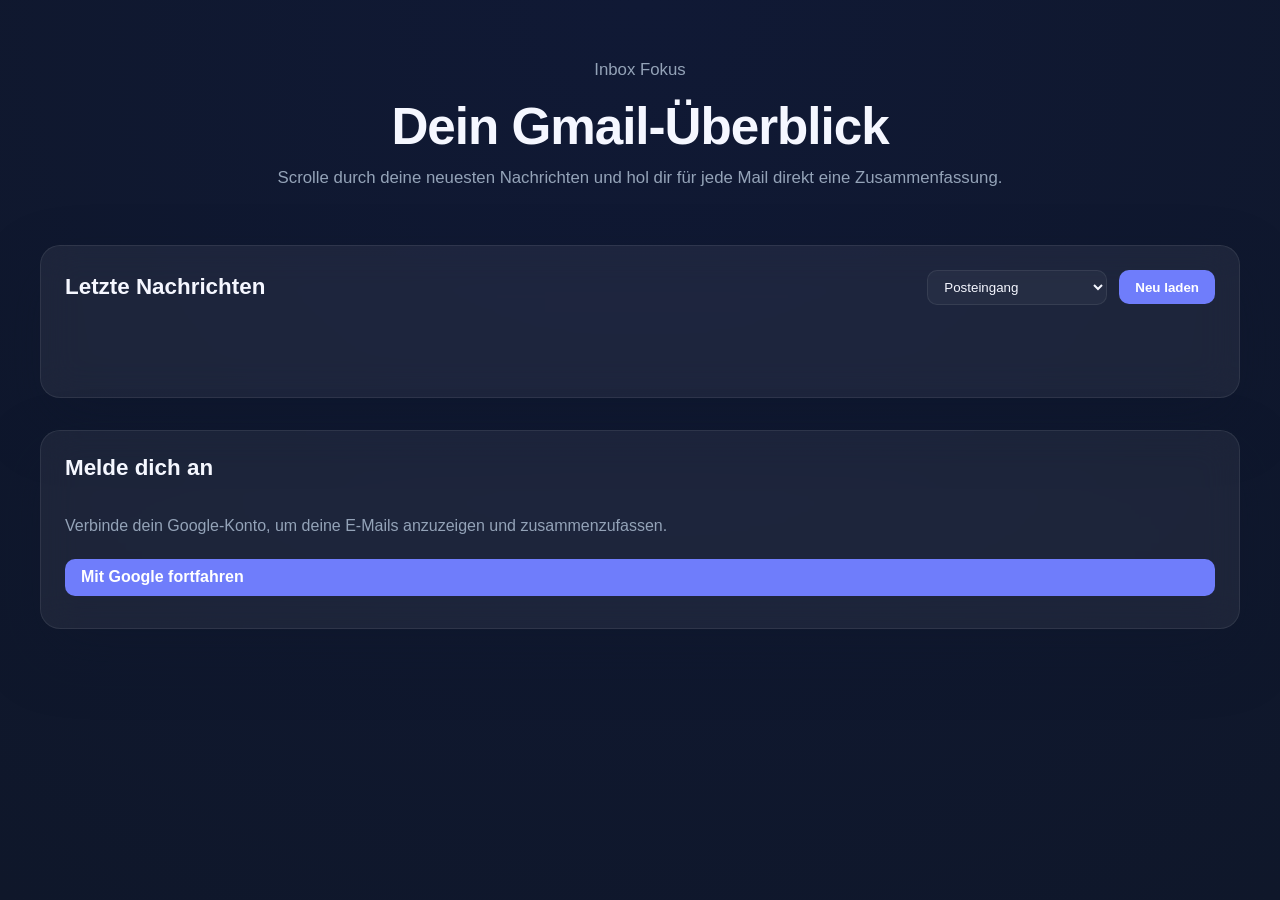
<file: mail-summary/src/main/resources/templates/index.html>
<!DOCTYPE html>
<html xmlns:th="http://www.thymeleaf.org">
<head>
    <title>Mail Summary</title>
    <!-- Removed external dependencies (Materialize/jQuery) to keep UI lean -->
    <style>
        :root {
            --bg: #0f172a;
            --bg-secondary: #101935;
            --panel: rgba(255, 255, 255, 0.06);
            --panel-border: rgba(255, 255, 255, 0.08);
            --text-color: #f5f7ff;
            --text-muted: #94a3b8;
            --accent: #6f7dfb;
            --accent-soft: rgba(111, 125, 251, 0.18);
        }

        .dark-mode {
            --bg: #020617;
            --bg-secondary: #0b1224;
            --panel: rgba(15, 23, 42, 0.85);
            --panel-border: rgba(148, 163, 184, 0.08);
            --text-color: #e2e8f0;
            --text-muted: #94a3b8;
            --accent: #81c784;
            --accent-soft: rgba(129, 199, 132, 0.18);
        }

        * { box-sizing: border-box; }
        body {
            background: radial-gradient(circle at top, var(--bg-secondary), var(--bg));
            background-attachment: fixed;
            min-height: 100vh; margin: 0;
            font-family: "Inter", "Segoe UI", sans-serif;
            color: var(--text-color);
            display: flex; align-items: flex-start; justify-content: center;
            padding: 3rem 1rem 6rem;
        }

        .page-shell { width: min(1200px, 100%); display: flex; flex-direction: column; gap: 2rem; }
        .hero { text-align: center; padding-bottom: 0.5rem; }
        .hero h1 { margin: 0; font-size: clamp(2rem, 4vw, 3.2rem); font-weight: 700; letter-spacing: -0.02em; }
        .hero p { margin-top: 0.75rem; color: var(--text-muted); font-size: 1.05rem; }

        .page-shell { width: min(1200px, 100%); display: flex; flex-direction: column; gap: 2rem; }
        .hero { text-align: center; padding-bottom: 0.5rem; }
        .hero h1 { margin: 0; font-size: clamp(2rem, 4vw, 3.2rem); font-weight: 700; letter-spacing: -0.02em; }
        .hero p { margin-top: 0.75rem; color: var(--text-muted); font-size: 1.05rem; }

        .glass-card { background: var(--panel); border: 1px solid var(--panel-border); border-radius: 20px; padding: 1.5rem 1.5rem 2rem; backdrop-filter: blur(18px); box-shadow: 0 25px 60px rgba(15, 23, 42, 0.35); display: flex; flex-direction: column; max-height: calc(100vh - 400px); overflow: hidden; }
        .card-header { display: flex; justify-content: space-between; align-items: center; margin-bottom: 1.25rem; gap: 1rem; flex-wrap: wrap; flex-shrink: 0; }
        .card-title { color: var(--text-color); font-size: 1.4rem; margin: 0; font-weight: 600; }

        .control-group { display: flex; gap: 0.75rem; align-items: center; flex-wrap: wrap; }
        .select-clean {
            background: rgba(255,255,255,0.04);
            color: var(--text-color);
            border: 1px solid var(--panel-border);
            border-radius: 10px;
            padding: 0.5rem 0.75rem;
            min-width: 180px;
        }

        .btn-primary {
            background: var(--accent);
            color: white;
            border: none;
            border-radius: 10px;
            padding: 0.6rem 1rem;
            font-weight: 600;
            cursor: pointer;
            transition: opacity 0.2s ease;
            display: inline-block;
            text-decoration: none;
        }
        .btn-primary:disabled { opacity: 0.6; cursor: not-allowed; }
        .btn-primary:hover { opacity: 0.9; }
        a.btn-primary { display: inline-block; text-decoration: none; padding: 0.6rem 1rem; }

        .email-list { display: grid; gap: 1rem; margin-top: 1rem; overflow-y: auto; flex: 1; min-height: 0; padding-right: 0.5rem; }
        .email-item { background: rgba(15, 23, 42, 0.4); border-radius: 12px; padding: 1rem; border: 1px solid rgba(255, 255, 255, 0.05); border-left: 3px solid transparent; transition: border-color 0.2s, transform 0.15s ease; }
        .email-item:hover { border-left-color: var(--accent); transform: translateY(-2px); }
        .email-meta { display: flex; justify-content: space-between; align-items: center; gap: 0.5rem; margin-bottom: 0.5rem; }
        .from-pill { background: var(--accent-soft); color: var(--accent); padding: 0.35rem 0.75rem; border-radius: 999px; font-weight: 600; font-size: 0.85rem; max-width: 60%; white-space: nowrap; overflow: hidden; text-overflow: ellipsis; }
        .subject-line { color: var(--text-color); font-size: 1.1rem; font-weight: 700; margin: 0; }
        .snippet { color: var(--text-muted); font-size: 0.95rem; line-height: 1.5; }
        .load-status { color: var(--text-muted); text-align: center; padding: 0.5rem 0; margin-bottom: 0.5rem; flex-shrink: 0; font-size: 0.9rem; }
        .summary-content { margin-top: 0.75rem; display: none; background: rgba(255,255,255,0.04); border: 1px solid var(--panel-border); padding: 0.75rem; border-radius: 8px; }
        .sticky-actions {
            display: flex;
            justify-content: flex-end;
            gap: 0.75rem;
            align-items: center;
            margin-top: 0.75rem;
            flex-wrap: wrap;
        }
        .loader { display: none; text-align: center; padding: 1rem; color: var(--text-muted); flex-shrink: 0; }
        .loader.active { display: block; }

        @media (max-width: 768px) {
            .card-header {
                flex-direction: column;
                align-items: flex-start;
            }
            .control-group {
                width: 100%;
                justify-content: flex-end;
            }
            .select-clean {
                min-width: 150px;
            }
            .email-meta {
                flex-wrap: wrap;
            }
            .email-id {
                margin-left: auto;
                flex-basis: 100%;
                text-align: right;
                margin-top: 0.25rem;
            }
        }
    </style>
</head>
<body>
<div class="page-shell">
    <div class="hero">
        <p class="eyebrow">Inbox Fokus</p>
        <h1>Dein Gmail-Überblick</h1>
        <p>Scrolle durch deine neuesten Nachrichten und hol dir für jede Mail direkt eine Zusammenfassung.</p>
    </div>

    <div class="glass-card" th:if="${authorized}">
        <div class="card-header">
            <h2 class="card-title">Letzte Nachrichten</h2>
            <div class="control-group">
                <select id="label-select" class="select-clean">
                    <option value="">Posteingang</option>
                </select>
                <button class="btn-primary" type="button" onclick="reloadEmails()">
                    Neu laden
                </button>
            </div>
        </div>

        <div id="recent-emails-status" class="load-status"></div>
        <div class="email-list" id="recent-emails-list"></div>
        <div id="scroll-loader" class="loader">Weitere E-Mails werden geladen…</div>
    </div>

    <div class="glass-card" th:if="${!authorized}">
        <div class="card-header">
            <h2 class="card-title">Melde dich an</h2>
        </div>
        <p style="color: var(--text-muted); margin-bottom: 1.5rem;">Verbinde dein Google-Konto, um deine E-Mails anzuzeigen und zusammenzufassen.</p>
        <a class="btn-primary" href="/auth/login">Mit Google fortfahren</a>
    </div>
</div>

<script th:inline="javascript">
    const mediaQuery = window.matchMedia('(prefers-color-scheme: dark)');
    function updateTheme() { mediaQuery.matches ? document.body.classList.add('dark-mode') : document.body.classList.remove('dark-mode'); }
    updateTheme();
    mediaQuery.addEventListener('change', updateTheme);

    const isAuthorized = /*[[${authorized}]]*/ false;
    let nextPageToken = null;
    let isLoading = false;
    const pageSize = 10;
    let currentLabelId = '';

    async function loadLabels() {
        const select = document.getElementById('label-select');
        if (!select) return;
        try {
            const response = await fetch('/api/emails/labels');

            if (response.status === 401) {
                handleUnauthorized();
                return;
            }

            if (!response.ok) {
                const errorText = await response.text();
                // Check if error message indicates authorization issue
                if (errorText.includes('Authorization') || errorText.includes('Please sign in')) {
                    handleUnauthorized();
                    return;
                }
                throw new Error(errorText);
            }
            const labels = await response.json();
            labels.forEach(label => {
                const option = document.createElement('option');
                option.value = label.id;
                option.textContent = label.name;
                select.appendChild(option);
            });
            select.addEventListener('change', () => {
                currentLabelId = select.value;
                reloadEmails();
            });
        } catch (err) {
            console.error('Labels laden fehlgeschlagen', err);
        }
    }

    async function fetchEmails(pageToken, replace = false) {
        if (isLoading) return;
        isLoading = true;
        toggleLoader(true);
        const statusEl = document.getElementById('recent-emails-status');
        const listEl = document.getElementById('recent-emails-list');
        if (replace) { listEl.innerHTML = ''; statusEl.textContent = ''; }
        try {
            const params = new URLSearchParams();
            params.append('limit', pageSize);
            if (pageToken) params.append('pageToken', pageToken);
            if (currentLabelId) params.append('labelId', currentLabelId);
            const response = await fetch('/api/emails/recent?' + params.toString());

            if (response.status === 401) {
                handleUnauthorized();
                return;
            }

            if (!response.ok) {
                const errorText = await response.text();
                // Check if error message indicates authorization issue
                if (errorText.includes('Authorization') || errorText.includes('Please sign in')) {
                    handleUnauthorized();
                    return;
                }
                throw new Error(errorText);
            }
            const payload = await response.json();
            const emails = payload.messages || [];
            nextPageToken = payload.nextPageToken || null;

            if (emails.length === 0 && listEl.children.length === 0) {
                statusEl.textContent = 'Keine E-Mails gefunden.';
                return;
            }

            statusEl.textContent = `Geladene E-Mails: ${listEl.children.length + emails.length}`;
            emails.forEach(email => renderEmail(listEl, email));
        } catch (err) {
            statusEl.textContent = 'Fehler: ' + err.message;
        } finally {
            toggleLoader(false);
            isLoading = false;
        }
    }

    function renderEmail(container, email) {
        const card = document.createElement('div');
        card.className = 'email-item';
        card.innerHTML = `
            <div class="email-meta">
                <div class="from-pill" title="${email.from || ''}">${email.from || 'Unbekannt'}</div>
                <span class="email-id">${email.id}</span>
            </div>
            <div class="subject-line">${email.subject || '(Kein Betreff)'}</div>
            <div class="snippet">${(email.body || '').substring(0, 220)}</div>
            <div class="sticky-actions">
                <button class="btn-primary" type="button" onclick="summarizeEmail('${email.id}', this)">
                    Zusammenfassung anzeigen
                </button>
                <span class="summary-status" style="color: var(--text-muted);"></span>
            </div>
            <div class="summary-content"></div>
        `;
        container.appendChild(card);
    }

    function toggleLoader(active) {
        const loader = document.getElementById('scroll-loader');
        if (!loader) return;
        loader.classList.toggle('active', active);
    }

    function reloadEmails() {
        nextPageToken = null;
        fetchEmails(null, true);
    }

    async function summarizeEmail(id, buttonEl) {
        if (!id || !buttonEl) return;
        const statusEl = buttonEl.parentElement.querySelector('.summary-status');
        const contentEl = buttonEl.parentElement.parentElement.querySelector('.summary-content');
        statusEl.textContent = 'Analysiere...';
        contentEl.style.display = 'none';
        try {
            buttonEl.disabled = true;
            const response = await fetch(`/api/emails/${id}/summary`, { method: 'POST' });

            if (response.status === 401) {
                handleUnauthorized();
                return;
            }

            if (!response.ok) {
                const errorText = await response.text();
                // Check if error message indicates authorization issue
                if (errorText.includes('Authorization') || errorText.includes('Please sign in')) {
                    handleUnauthorized();
                    return;
                }
                throw new Error(errorText);
            }
            const summary = await response.json();
            statusEl.textContent = 'Fertig';
            contentEl.style.display = 'block';
            const actions = summary.actionItems && summary.actionItems.length
                    ? '<ul style="margin: 0.5rem 0 0 1.1rem;">' + summary.actionItems.map(item => `<li>${item}</li>`).join('') + '</ul>'
                    : '<div style="color: var(--text-muted);">Keine Action Items.</div>';
            contentEl.innerHTML = `
                <div style="color: var(--accent); font-weight: 600;">Zusammenfassung</div>
                <div style="margin: 0.35rem 0 0.75rem 0;">${summary.summary || 'Keine Zusammenfassung.'}</div>
                <div style="color: var(--text-muted); font-size: 0.9rem;">Action Items</div>
                ${actions}
            `;
        } catch (err) {
            statusEl.textContent = err.message;
        } finally {
            buttonEl.disabled = false;
        }
    }

    function handleUnauthorized() {
        // Show alert and redirect to login
        alert('Autorisierung abgelaufen. Bitte melden Sie sich erneut an.');
        window.location.href = '/auth/login';
    }

    function setupInfiniteScroll() {
        window.addEventListener('scroll', () => {
            if (isLoading || !nextPageToken) return;
            const nearBottom = window.innerHeight + window.scrollY >= document.body.offsetHeight - 200;
            if (nearBottom) {
                fetchEmails(nextPageToken, false);
            }
        });
    }

    if (isAuthorized) {
        loadLabels();
        fetchEmails(null, true);
        setupInfiniteScroll();
    }
</script>
</body>
</html>
</file>
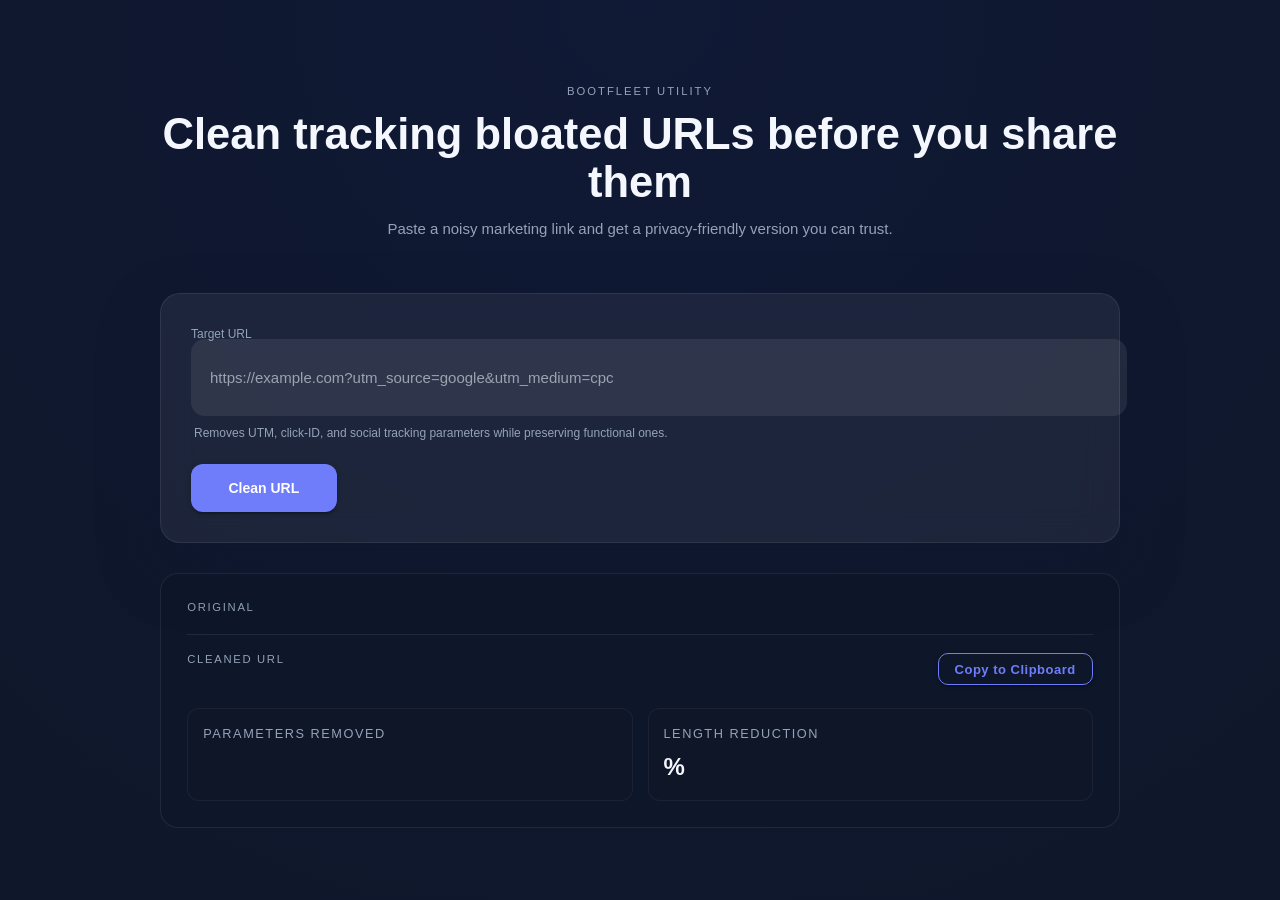
<file: url-cleaner/src/main/resources/templates/index.html>
<!DOCTYPE html>
<html xmlns:th="http://www.thymeleaf.org">
<head>
    <title>URL Cleaner</title>
    <link rel="stylesheet" href="https://cdnjs.cloudflare.com/ajax/libs/materialize/1.0.0/css/materialize.min.css">
    <script src="https://code.jquery.com/jquery-3.6.0.min.js"></script>
    <script src="https://cdnjs.cloudflare.com/ajax/libs/materialize/1.0.0/js/materialize.min.js"></script>
    <style>
        :root {
            --bg: #0f172a;
            --bg-secondary: #101935;
            --panel: rgba(255, 255, 255, 0.06);
            --panel-border: rgba(255, 255, 255, 0.08);
            --text-color: #f5f7ff;
            --text-muted: #94a3b8;
            --accent: #6f7dfb;
            --accent-soft: rgba(111, 125, 251, 0.18);
            --input-bg: rgba(255, 255, 255, 0.08);
            --result-bg: rgba(15, 23, 42, 0.9);
            --card-bg: #ffffff;
            --card-text: #1f2a37;
        }
        .dark-mode {
            --bg: #020617;
            --bg-secondary: #0b1224;
            --panel: rgba(15, 23, 42, 0.85);
            --panel-border: rgba(148, 163, 184, 0.08);
            --text-color: #e2e8f0;
            --text-muted: #94a3b8;
            --accent: #81c784;
            --accent-soft: rgba(129, 199, 132, 0.18);
            --input-bg: rgba(255, 255, 255, 0.06);
            --result-bg: rgba(2, 6, 23, 0.9);
            --card-bg: #1e293b;
            --card-text: #e2e8f0;
        }
        * {
            box-sizing: border-box;
        }
        body {
            background: radial-gradient(circle at top, var(--bg-secondary), var(--bg));
            min-height: 100vh;
            margin: 0;
            font-family: "Inter", "Segoe UI", sans-serif;
            color: var(--text-color);
            display: flex;
            align-items: center;
            justify-content: center;
            padding: 3rem 1rem;
        }
        .page-shell {
            width: min(960px, 100%);
            display: flex;
            flex-direction: column;
            gap: 2rem;
        }
        .hero {
            text-align: center;
            padding-bottom: 0.5rem;
        }
        .hero .eyebrow {
            text-transform: uppercase;
            letter-spacing: 0.18em;
            font-size: 0.75rem;
            margin-bottom: 0.75rem;
            color: var(--text-muted);
        }
        .hero h1 {
            margin: 0;
            font-size: clamp(2rem, 4vw, 2.9rem);
            font-weight: 600;
        }
        .hero p {
            margin-top: 0.75rem;
            color: var(--text-muted);
        }
        .glass-card {
            background: var(--panel);
            border: 1px solid var(--panel-border);
            border-radius: 20px;
            padding: 2rem;
            backdrop-filter: blur(18px);
            box-shadow: 0 25px 60px rgba(15, 23, 42, 0.35);
        }
        .card-header {
            display: flex;
            flex-direction: column;
            gap: 0.35rem;
            margin-bottom: 1.5rem;
        }
        .card-header .badge {
            align-self: flex-start;
            border-radius: 999px;
            padding: 0.35rem 0.9rem;
            font-size: 0.8rem;
            background: var(--accent-soft);
            color: var(--accent);
            border: 1px solid var(--accent);
        }
        .input-field.modern {
            margin-top: 1rem;
        }
        .input-field input[type=text] {
            background: var(--input-bg);
            border-radius: 14px !important;
            border: 1px solid transparent !important;
            padding: 1rem 1.2rem !important;
            color: #6b7280;
            font-size: 1rem;
            transition: border 0.2s ease, box-shadow 0.2s ease;
        }
        .input-field input[type=text]::placeholder {
            color: #9ca3af;
        }
        .input-field input[type=text]:focus {
            border-color: var(--accent) !important;
            box-shadow: 0 0 0 2px var(--accent-soft) !important;
        }
        .input-field label {
            color: var(--text-muted) !important;
            font-weight: 500;
        }
        .input-field .helper-text {
            color: var(--text-muted) !important;
            margin-left: 0.2rem;
        }
        .primary-actions {
            display: flex;
            align-items: center;
            gap: 1rem;
            margin-top: 1.5rem;
        }
        .primary-actions .btn {
            background: var(--accent);
            border-radius: 12px;
            padding: 0 2.5rem;
            height: 48px;
            text-transform: none;
            font-weight: 600;
            letter-spacing: 0;
        }
        .primary-actions .subtle-hint {
            color: var(--text-muted);
            font-size: 0.9rem;
        }
        .result-card {
            background: var(--result-bg);
            border-radius: 18px;
            border: 1px solid rgba(255, 255, 255, 0.08);
            padding: 1.75rem;
        }
        .result-header {
            display: flex;
            flex-wrap: wrap;
            justify-content: space-between;
            gap: 1rem;
            border-bottom: 1px solid rgba(255, 255, 255, 0.08);
            padding-bottom: 1rem;
            margin-bottom: 1.2rem;
        }
        .result-header h6 {
            margin: 0;
            color: var(--text-muted);
            text-transform: uppercase;
            letter-spacing: 0.15em;
            font-size: 0.75rem;
        }
        .result-url {
            font-size: 1rem;
            font-family: "JetBrains Mono", "SFMono-Regular", Consolas, monospace;
            word-break: break-all;
            margin: 0.4rem 0 0;
            color: var(--text-color);
        }
        .result-card .btn-small {
            border-radius: 10px;
            background: transparent;
            border: 1px solid var(--accent);
            color: var(--accent);
            text-transform: none;
            font-weight: 600;
        }
        .stats-grid {
            display: grid;
            grid-template-columns: repeat(auto-fit, minmax(160px, 1fr));
            gap: 1rem;
        }
        .stat-tile {
            background: rgba(15, 23, 42, 0.4);
            border-radius: 12px;
            padding: 1rem;
            border: 1px solid rgba(255, 255, 255, 0.05);
        }
        .stat-tile span {
            display: block;
            color: var(--text-muted);
            font-size: 0.85rem;
            text-transform: uppercase;
            letter-spacing: 0.12em;
            margin-bottom: 0.4rem;
        }
        .stat-tile strong {
            font-size: 1.6rem;
            font-weight: 600;
        }
    </style>
</head>
<body>
    <div class="page-shell">
        <div class="hero">
            <p class="eyebrow">BootFleet Utility</p>
            <h1>Clean tracking bloated URLs before you share them</h1>
            <p>Paste a noisy marketing link and get a privacy-friendly version you can trust.</p>
        </div>
        <div class="glass-card">
            <form action="/clean" method="post">
                <div class="input-field modern">
                    <input type="text" name="url" id="url" placeholder="https://example.com?utm_source=google&utm_medium=cpc" required>
                    <label for="url">Target URL</label>
                    <span class="helper-text">Removes UTM, click-ID, and social tracking parameters while preserving functional ones.</span>
                </div>
                <div class="primary-actions">
                    <button class="btn waves-effect waves-light" type="submit">Clean URL</button>
                </div>
            </form>
        </div>
        <div class="result-card" th:if="${originalUrl != null}">
            <div class="result-header">
                <div>
                    <h6>Original</h6>
                    <p class="result-url" th:text="${originalUrl}"></p>
                </div>
            </div>
            <div class="result-header" style="border: none; padding-bottom:0; margin-bottom:1.5rem;">
                <div>
                    <h6>Cleaned URL</h6>
                    <p id="cleaned-url" class="result-url" th:text="${cleanedUrl}"></p>
                </div>
                <button id="copy-btn" class="btn-small waves-effect waves-light">Copy to Clipboard</button>
            </div>
            <div class="stats-grid">
                <div class="stat-tile">
                    <span>Parameters Removed</span>
                    <strong th:text="${paramsRemoved}"></strong>
                </div>
                <div class="stat-tile">
                    <span>Length Reduction</span>
                    <strong>
                        <span th:text="${#numbers.formatDecimal(paramsRemoved == 0 ? 0 : lengthReduction, 1, 2)}"></span>%
                    </strong>
                </div>
            </div>
        </div>
    </div>
    <script>
        const mediaQuery = window.matchMedia('(prefers-color-scheme: dark)');
        function updateTheme() {
            if (mediaQuery.matches) {
                document.body.classList.add('dark-mode');
            } else {
                document.body.classList.remove('dark-mode');
            }
        }
        updateTheme();
        mediaQuery.addEventListener('change', updateTheme);

        document.getElementById('copy-btn')?.addEventListener('click', function() {
            const cleanedUrl = document.getElementById('cleaned-url').textContent;
            navigator.clipboard.writeText(cleanedUrl).then(() => {
                M.toast({html: 'Copied to clipboard!'});
            });
        });
    </script>
</body>
</html>
</file>
